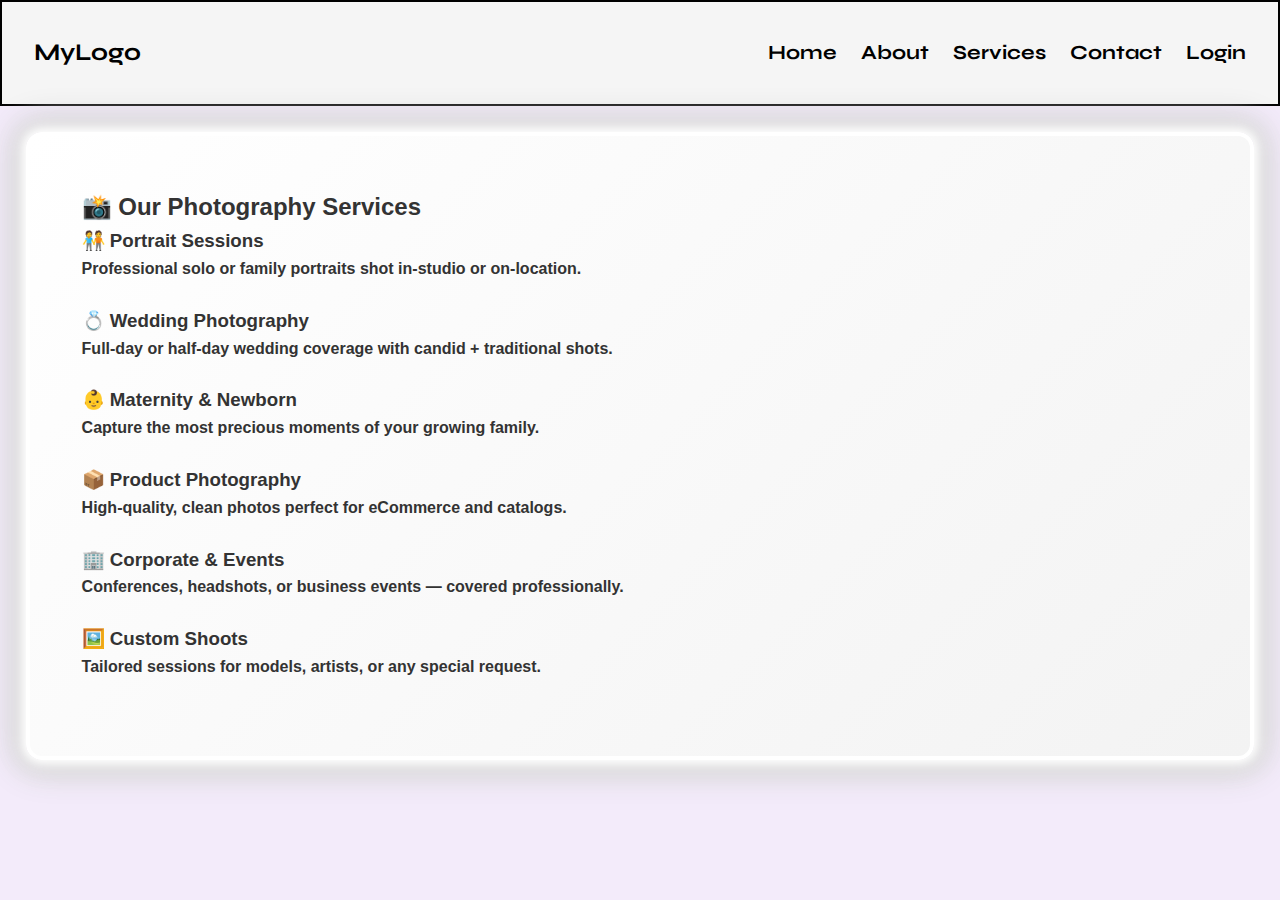
<file: Login-Page/service.html>
<!DOCTYPE html>
<html lang="en">
<head>
    <meta charset="UTF-8">
    <meta name="viewport" content="width=device-width, initial-scale=1.0">
    <title>Document</title>
    <link rel="stylesheet" href="style.css">
    <link rel="preconnect" href="https://fonts.googleapis.com">
    <link rel="preconnect" href="https://fonts.gstatic.com" crossorigin>
    <link href="https://fonts.googleapis.com/css2?family=Syne:wght@400..800&display=swap" rel="stylesheet">
</head>
<body>
    <header>
        <nav class="navbar">
            <div class="logo">MyLogo</div>
            <ul class="nav-links">
                <li><a href="./landing.html">Home</a></li>
                <li><a href="./about.html">About</a></li>
                <li><a href="./service.html">Services</a></li>
                <li><a href="./contact.html">Contact</a></li>
                <li><a href="./index.html">Login</a></li>
            </ul>
            <div class="hamburger">
                <span></span>
                <span></span>
                <span></span>
            </div>
        </nav>
    </header>
    <div class="service-container">
        <section id="services" style="padding: 2rem; font-family: sans-serif;">
  <h2>📸 Our Photography Services</h2>
  <ul style="list-style: none; padding: 0;">
    <li style="margin-bottom: 1.5rem;">
      <h3>🧑‍🤝‍🧑 Portrait Sessions</h3>
      <p>Professional solo or family portraits shot in-studio or on-location.</p>
    </li>
    <li style="margin-bottom: 1.5rem;">
      <h3>💍 Wedding Photography</h3>
      <p>Full-day or half-day wedding coverage with candid + traditional shots.</p>
    </li>
    <li style="margin-bottom: 1.5rem;">
      <h3>👶 Maternity & Newborn</h3>
      <p>Capture the most precious moments of your growing family.</p>
    </li>
    <li style="margin-bottom: 1.5rem;">
      <h3>📦 Product Photography</h3>
      <p>High-quality, clean photos perfect for eCommerce and catalogs.</p>
    </li>
    <li style="margin-bottom: 1.5rem;">
      <h3>🏢 Corporate & Events</h3>
      <p>Conferences, headshots, or business events — covered professionally.</p>
    </li>
    <li style="margin-bottom: 1.5rem;">
      <h3>🖼️ Custom Shoots</h3>
      <p>Tailored sessions for models, artists, or any special request.</p>
    </li>
  </ul>
</section>

    </div>
</body>
<script src="script.js"></script>
</html>
</file>
<file: Login-Page/style.css>
/* General Reset */
* {
    margin: 0;
    padding: 0;
    box-sizing: border-box;
}

/* Body Styling */
body {
    font-family: syne;
    line-height: 1.6;
    background-color: #F3EBFA	;
    color: #333;
    margin: 0;
    padding: 0;
}

/* Header Styling */
header {
    background: whitesmoke;
    color: #fff;
    padding: 1rem 0;
    text-align: center;
    border: 2px solid black;
}

/* Main Content */
main {
    padding: 2rem;
}

/* Footer Styling */
footer {
    background: #333;
    color: #fff;
    text-align: center;
    padding: 1rem 0;
    position: fixed;
    bottom: 0;
    width: 100%;
}

/* Utility Classes */
.text-center {
    text-align: center;
}

.mt-1 {
    margin-top: 1rem;
}

.mb-1 {
    margin-bottom: 1rem;
}
.box{
    border: 1px solid black;
    padding: 1rem;
    margin: 1rem; 
    height: 50vh;
    max-height: 80%;
    width: 90%;
    max-width: 600px;
    overflow-y: auto;
}
.form{
    display: flex;
    flex-direction: column;
    gap: 1rem;
    margin-top: 1rem;
}
#Username{
    width: 90%;
    padding: 0.5rem;
    border: 1px solid #ccc;
    border-radius: 4px;
}
#Password{
    width: 90%;
    padding: 0.5rem;
    border: 1px solid #ccc;
    border-radius: 4px;
}
#button {
    color: #090909;
    padding: 0.8em 2em; /* Slightly larger padding for better clickability */
    font-size: 16px; /* Adjusted font size for better readability */
    border-radius: 0.5em;
    background: #e8e8e8;
    cursor: pointer;
    border: 1px solid #e8e8e8;
    transition: all 0.3s;
    box-shadow: 6px 6px 12px #c5c5c5, -6px -6px 12px #ffffff;
    width: 100%; /* Makes the button take full width of its container */
    max-width: 300px; /* Prevents the button from becoming too wide */
    margin: 0 auto; /* Centers the button horizontally */
}

button:active {
    color: #666;
    box-shadow: inset 4px 4px 12px #c5c5c5, inset -4px -4px 12px #ffffff;
}

button:hover {
    background: #d8d8d8;
    border: 1px solid #d8d8d8;
}
#Username:hover, 
#Password:hover {
    border-color: #FF69B4; /* Pink border color */
    background-color: #FFF0F5; /* Light pink background */
    transition: all 0.3s ease; /* Smooth transition effect */
    box-shadow: 0 0 5px rgba(255, 105, 180, 0.5); /* Pink shadow for emphasis */
}

/* Alternate hover effect with other colors */
#Username:hover:nth-child(2n), 
#Password:hover:nth-child(2n) {
    border-color: #FFA500; /* Orange border color */
    background-color: #FFE4B5; /* Light orange background */
    box-shadow: 0 0 5px rgba(255, 165, 0, 0.5); /* Orange shadow */
}

#Username:hover:nth-child(3n), 
#Password:hover:nth-child(3n) {
    border-color: #8A2BE2; /* Violet border color */
    background-color: #E6E6FA; /* Light violet background */
    box-shadow: 0 0 5px rgba(138, 43, 226, 0.5); /* Violet shadow */
}

#Username:hover:nth-child(4n), 
#Password:hover:nth-child(4n) {
    border-color: #FF0000; /* Red border color */
    background-color: #FFE4E1; /* Light red background */
    box-shadow: 0 0 5px rgba(255, 0, 0, 0.5); /* Red shadow */
}

/* Navbar Styling */
.navbar {
    display: flex;
    justify-content: space-between;
    align-items: center;
    background-color: whitesmoke;
    padding: 1rem 2rem;
    color: black;
    
}

.logo {
    font-size: 24px;
    font-weight: bold;
}

.nav-links {
    display: flex;
    gap: 1.5rem;
    list-style: none;
}

.nav-links li a {
    text-decoration: none;
    color: black;
    font-size: 20px;
    transition: color 0.3s ease;
    font-weight: bold;
}

.nav-links li a:hover {
    color: #FFA500; /* Orange hover effect */
}

/* Hamburger Menu (Hidden by Default) */
.hamburger {
    display: none;
    flex-direction: column;
    cursor: pointer;
    gap: 0.3rem;
}

.hamburger span {
    width: 25px;
    height: 3px;
    background-color: black;
    border-radius: 5px;
}

/* Responsive Design */
@media (max-width: 768px) {
    .nav-links {
        display: none; /* Hide links by default */
        flex-direction: column;
        background-color: #E8CFC1;
        position: absolute;
        top: 100%;
        right: 0;
        width: 100%;
        padding: 1rem 0;
    }

    .nav-links.active {
        display: flex; /* Show links when active */
    }

    .hamburger {
        display: flex; /* Show hamburger menu */
    }
}
.container{
    width: 90%; /* Adjust width as needed */
    max-width: 600px; /* Prevent it from becoming too wide */
    margin: 1rem auto; /* Center the box horizontally */
    padding: 1rem; /* Add space inside the box */
    border: 1px solid #ccc; /* Light gray border */
    border-radius: 10px; /* Rounded corners */
    background-color: #FFF5F0; /* Light background color */
    box-shadow: 0 4px 6px rgba(0, 0, 0, 0.1); /* Subtle shadow for depth */
    font-size: 16px; /* Adjust font size for readability */
    color: #333; /* Text color */
    line-height: 1.5;
     
}
.image-box{
    position: absolute; /* Position it relative to the viewport */
    top: 0;
    left: 0;
    width: 100%; /* Full width */
    height: 100%; /* Full height */    
    z-index: -1; /* Places it behind other content */
    opacity: 40%;
}
.service-container{
     display: flex;
    padding: 20px;
    margin: 2%;
    border: 4px solid #fff; /* Thicker border for glow */
    border-radius: 16px;     /* Rounded corners for a modern look */
     background: linear-gradient(135deg, #fff 0%, #f3f3f3 100%);        /* Dark background for better glow visibility */
    box-shadow:
          0 0 8px 2px #fff,
        0 0 16px 4px #f3f3f3,
        0 0 24px 8px #e0e0e0,
        0 0 32px 12px #cccccc;
    transition: box-shadow 0.3s;
    height: fit-content;
    font-family: 'Syne', sans-serif;
     font-weight: 700;
}
/* From Uiverse.io by janisar-hyder */ 
img {
  display: block;
  max-width: 60%;
}

.stack {
    margin: 4% auto;
  width: 55%;
  max-width: 400px;
  transition: 0.25s ease;
  &:hover {
    transform: rotate(5deg);
    .card:before {
      transform: translatey(-2%) rotate(-4deg);
    }
    .card:after {
      transform: translatey(2%) rotate(4deg);
    }
  }
}

.card {
  aspect-ratio: 3 / 2;
  border: 4px solid;
  background-color: #fff;
  position: relative;
  transition: 0.15s ease;
  cursor: pointer;
  padding: 5% 5% 15% 5%;
  &:before,
  &:after {
    content: "";
    display: block;
    position: absolute;
    height: 100%;
    width: 100%;
    border: 4px solid;
    background-color: #fff;
    transform-origin: center center;
    z-index: -1;
    transition: 0.15s ease;
    top: 0;
    left: 0;
  }

  &:before {
    transform: translatey(-2%) rotate(-6deg);
  }

  &:after {
    transform: translatey(2%) rotate(6deg);
  }
}
.image {
  width: 100%;
  border: 4px solid;
  background-color: #eee;
  aspect-ratio: 1 / 1;
  position: relative;
}

.browser-warning {
  margin-bottom: 4rem;
}

@supports (aspect-ratio: 1 / 1) {
  .browser-warning {
    display: none;
  }
}

/* Base styling */
.upload-box {
  width: 90%;
  max-width: 400px;
  margin: 2rem auto;
  padding: 1rem;
  border: 2px dashed #ccc;
  border-radius: 10px;
  text-align: center;
  background-color: #fafafa;
  font-family: Arial, sans-serif;
}

#preview {
  margin-top: 1rem;
  max-width: 100%;
  height: auto;
  display: none;
  border-radius: 10px;
}
.gallery {
  display: grid;
  grid-template-columns: repeat(auto-fill, minmax(150px, 1fr));
  gap: 10px;
  padding: 10px;
  border: 1px solid black;
}

.gallery img {
  width: 100%;
  height: auto;
  border-radius: 8px;
  object-fit: cover;
  box-shadow: 0 2px 8px rgba(0, 0, 0, 0.1);
  transition: transform 0.3s ease;
}

.gallery img:hover {
  transform: scale(1.05);
}
</file>
